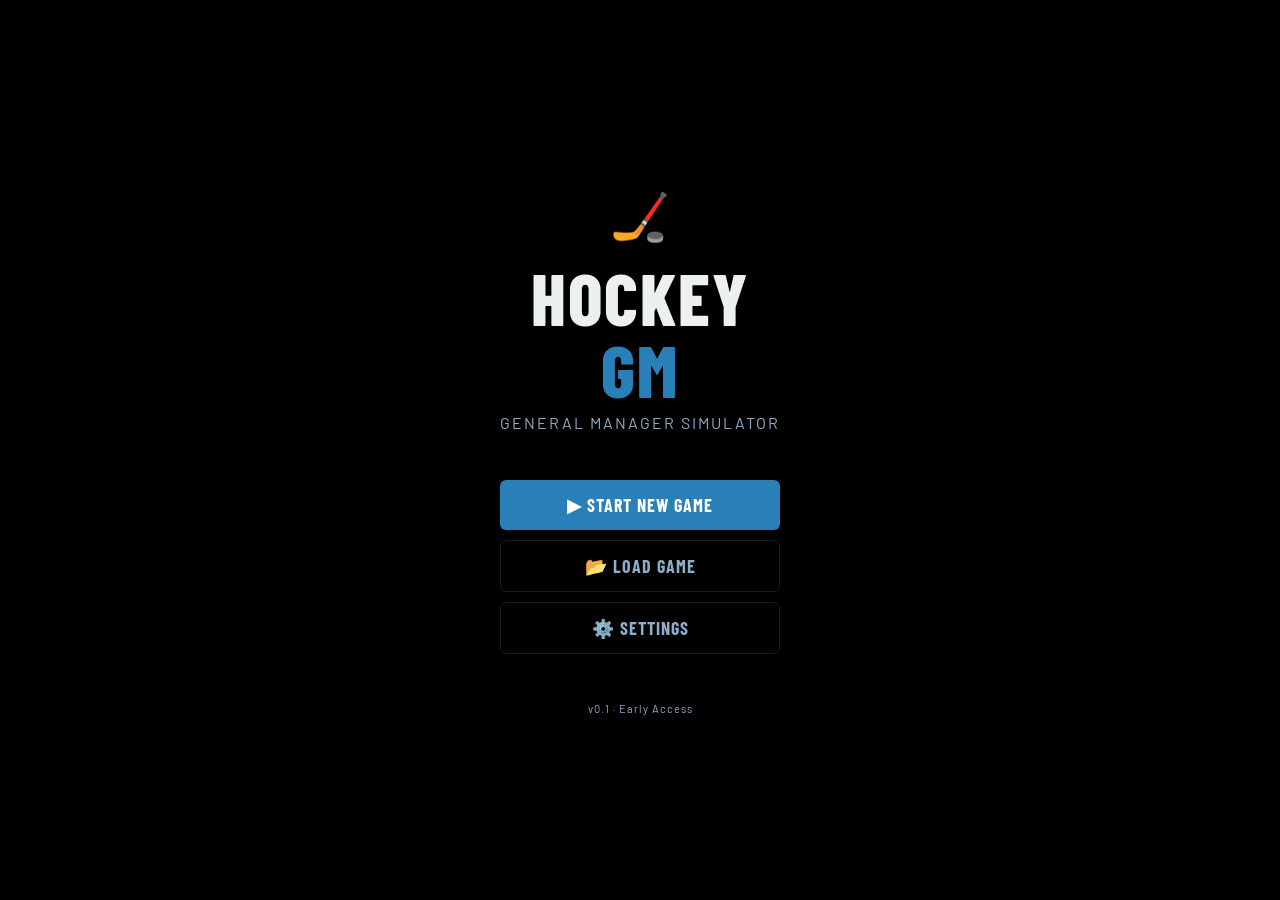
<file: index.html>
<!DOCTYPE html>
<html lang="en">
<head>
<meta charset="UTF-8">
<meta name="viewport" content="width=device-width, initial-scale=1.0">
<title>Ice Office — Hockey GM</title>
<link href="https://fonts.googleapis.com/css2?family=Barlow+Condensed:wght@400;600;700;800&family=Barlow:wght@300;400;500&display=swap" rel="stylesheet">
<link rel="stylesheet" href="style.css">
</head>
<body>
<!-- MAIN MENU -->
<div id="screen-menu" class="active">
  <div class="rink-lines"></div>
  <div style="position:relative;z-index:1;width:100%;max-width:500px;padding:40px 20px;text-align:center;">
    <div style="font-size:48px;margin-bottom:16px;">🏒</div>
    <div class="menu-title">Hockey<br><span>GM</span></div>
    <div class="menu-subtitle">General Manager Simulator</div>
    <div style="margin-top:48px;">
      <button class="menu-btn menu-btn-primary" onclick="showTeamSelect()">▶ Start New Game</button>
      <button class="menu-btn menu-btn-secondary" onclick="openSaveSlotMenu()">📂 Load Game</button>
      <button class="menu-btn menu-btn-secondary" onclick="showSettings()">⚙️ Settings</button>
    </div>
    <div style="margin-top:48px;font-size:11px;color:var(--text2);letter-spacing:1px;">v0.1 · Early Access</div>
  </div>
</div>

<!-- SETTINGS (main menu) -->
<div class="modal-overlay" id="modal-settings">
  <div class="modal" style="width:700px; max-width:96vw; max-height:85vh; overflow-y:auto;">
    <h2>Display &amp; Fonts</h2>
    <p style="font-size:13px; color:var(--text2); margin-bottom:14px; line-height:1.45;">
      These colors control most text in the game. Changes apply immediately and are saved in this browser.
    </p>

    <div class="theme-color-row">
      <label for="theme-color-text">Main text</label>
      <input type="color" id="theme-color-text" title="Body and primary UI text">
    </div>
    <div class="theme-color-row">
      <label for="theme-color-text2">Muted text</label>
      <input type="color" id="theme-color-text2" title="Labels, subtitles, secondary lines">
    </div>
    <div class="theme-color-row">
      <label for="theme-color-accent">Accent &amp; links</label>
      <input type="color" id="theme-color-accent" title="Highlights, GM title accent, borders tint">
    </div>
    <div class="theme-color-row">
      <label for="theme-color-ice">Bright text</label>
      <input type="color" id="theme-color-ice" title="Active tabs, nav highlights, emphasis">
    </div>
    <div class="theme-color-row">
      <label for="theme-color-ice2">Soft bright text</label>
      <input type="color" id="theme-color-ice2" title="Alternate highlights">
    </div>

    <div class="theme-sample">
      <span style="color:var(--text);font-weight:600;">Sample body</span>
      <span style="color:var(--text2);"> · muted</span>
      <span style="color:var(--accent);"> · accent</span>
      <span style="color:var(--ice);"> · bright</span>
    </div>

    <hr style="border:none;border-top:1px solid var(--border);margin:20px 0;">
    <h3 style="font-family:'Barlow Condensed',sans-serif;font-size:16px;font-weight:700;margin-bottom:6px;">Goalie Workload Split</h3>
    <p style="font-size:12px;color:var(--text2);margin-bottom:12px;">How many games the starting goalie plays vs the backup. League average is around 60–65%.</p>
    <div style="display:flex;align-items:center;gap:12px;margin-bottom:6px;">
      <input type="range" id="goalie-split-slider" min="50" max="85" step="1"
        value="65"
        oninput="updateGoalieSplit(this.value)"
        style="flex:1;">
      <span id="goalie-split-label" style="font-family:'Barlow Condensed',sans-serif;font-size:18px;font-weight:800;min-width:80px;">65% / 35%</span>
    </div>
    <div style="font-size:11px;color:var(--text2);">
      Starter plays ~<span id="goalie-split-games">53</span> of 82 games · Backup plays ~<span id="goalie-split-backup-games">29</span>
    </div>

    <hr style="border:none;border-top:1px solid var(--border);margin:20px 0;">
    <h3 style="font-family:'Barlow Condensed',sans-serif;font-size:16px;font-weight:700;margin-bottom:6px;">OVR Tier Colors &amp; Labels</h3>
    <p style="font-size:12px;color:var(--text2);margin-bottom:14px;">Customize the color and name shown for each overall rating range.</p>
    <div id="ovr-tier-editor"></div>
    <div style="display:flex;gap:8px;margin-top:10px;">
      <button type="button" class="btn" onclick="resetOvrTiers()">Reset OVR defaults</button>
    </div>

    <hr style="border:none;border-top:1px solid var(--border);margin:20px 0;">
    <h3 style="font-family:'Barlow Condensed',sans-serif;font-size:16px;font-weight:700;margin-bottom:6px;">Save Management</h3>
    <div id="settings-save-info" style="font-size:13px;color:var(--text2);margin-bottom:12px;">—</div>
    <div style="display:flex;gap:8px;flex-wrap:wrap;">
      <button type="button" class="btn btn-primary" onclick="openSaveSlotMenu('save')">💾 Save Game</button>
      <button type="button" class="btn" onclick="confirmLoadFromSettings()">📂 Load Save</button>
    </div>

    <div class="modal-actions" style="margin-top:18px;flex-wrap:wrap;">
      <button type="button" class="btn" onclick="resetThemeColors()">Reset theme</button>
      <button type="button" class="btn btn-primary" onclick="closeModal('modal-settings')">Done</button>
    </div>
  </div>
</div>

<!-- TEAM SELECTION -->
<div id="screen-teamsel">
  <div class="rink-lines"></div>
  <div style="position:relative;z-index:1;width:100%;max-width:1200px;margin:0;padding:32px 20px 60px;">
    <button onclick="showMenu()" style="background:none;border:none;color:var(--text2);font-size:13px;cursor:pointer;margin-bottom:24px;">← Back</button>
    <div class="menu-title" style="font-size:36px;text-align:left;margin-bottom:4px;">Select Your <span>Team</span></div>
    <div style="font-size:13px;color:var(--text2);margin-bottom:24px;">Choose the franchise you'll manage. Each team has a different philosophy and identity.</div>

    <div id="teamsel-main" style="display:flex; gap:20px; align-items:flex-start;">
      <div id="teamsel-preview" class="teamsel-preview" style="position:relative;overflow:hidden;">
        <!-- faded team logo watermark -->
        <div id="teamsel-logo-bg" style="position:absolute;inset:0;display:flex;align-items:center;justify-content:center;pointer-events:none;z-index:0;opacity:0;transition:opacity 0.3s;">
          <div id="teamsel-logo-text" style="font-family:'Barlow Condensed',sans-serif;font-weight:800;font-size:220px;color:rgba(255,255,255,0.045);line-height:1;user-select:none;letter-spacing:-4px;"></div>
        </div>
        <div style="position:relative;z-index:1;">
        <div class="stat-grid" id="teamsel-statgrid">
          <div class="stat-card"><div class="stat-card-label">Team Overall</div><div class="stat-card-val" id="teamsel-ovr">—</div></div>
          <div class="stat-card"><div class="stat-card-label">Forward Overall</div><div class="stat-card-val" id="teamsel-fwd">—</div></div>
          <div class="stat-card"><div class="stat-card-label">Defense Overall</div><div class="stat-card-val" id="teamsel-def">—</div></div>
          <div class="stat-card"><div class="stat-card-label">Goalie Overall</div><div class="stat-card-val" id="teamsel-goal">—</div></div>
          <div class="stat-card"><div class="stat-card-label">Roster Size</div><div class="stat-card-val" id="teamsel-roster-size">—</div></div>
          <div class="stat-card"><div class="stat-card-label">Average Age</div><div class="stat-card-val" id="teamsel-avg-age">—</div></div>
        </div>
        <div style="margin-top:18px;">
          <div style="font-size:12px;color:var(--text2);text-transform:uppercase;letter-spacing:1px;margin-bottom:10px;">Roster Preview</div>
          <div class="table-wrap">
            <table>
              <thead>
                <tr>
                  <th>#</th>
                  <th>Player</th>
                  <th>Pos</th>
                  <th>Age</th>
                  <th>OVR</th>
                  <th>Salary</th>
                </tr>
              </thead>
              <tbody id="teamsel-roster"></tbody>
            </table>
          </div>
        </div>
        </div><!-- end z-index:1 content -->
      </div><!-- end teamsel-preview -->

      <div id="teamsel-grid"></div>
    </div>

    <div style="display:flex;align-items:center;gap:16px;position:sticky;bottom:20px;background:var(--rink);padding:16px 0;border-top:1px solid var(--border);">
      <div id="teamsel-info" style="flex:1;font-size:13px;color:var(--text2);">No team selected</div>
      <button id="teamsel-confirm" class="menu-btn menu-btn-primary" style="width:auto;padding:12px 32px;opacity:0.4;pointer-events:none;" onclick="confirmTeamSelect()">Start as GM →</button>
    </div>
  </div>
</div>

<div id="app" style="display:none;">
  <!-- faded team logo watermark for game screen -->
  <div id="game-logo-bg" style="position:fixed;inset:0;display:flex;align-items:center;justify-content:center;pointer-events:none;z-index:0;">
    <div id="game-logo-text" style="font-family:'Barlow Condensed',sans-serif;font-weight:800;font-size:380px;color:rgba(255,255,255,0.025);line-height:1;user-select:none;letter-spacing:-8px;">IW</div>
  </div>

  <header>
    <div style="display:flex;align-items:center;gap:12px;">
      <div class="team-logo" id="hdr-logo">IW</div>
      <div class="team-info">
        <h1 id="hdr-name">—</h1>
        <div class="sub" id="hdr-sub">Season <span id="hdr-season">1</span> · General Manager</div>
      </div>
    </div>
    <div class="header-stats">
      <div class="hstat"><div class="hstat-val" id="hdr-record">0-0-0</div><div class="hstat-label">Record</div></div>
      <div class="hstat"><div class="hstat-val" id="hdr-pts">0</div><div class="hstat-label">Points</div></div>
      <div class="hstat"><div class="hstat-val" id="hdr-week">Wk 1</div><div class="hstat-label">Week</div></div>
    </div>
    <div class="header-actions">
      <button class="btn" onclick="openSaveSlotMenu('save')" style="font-size:12px;padding:6px 12px;">💾 Save</button>
      <button class="btn" onclick="showPauseMenu()">⏸️ Pause</button>
      <button class="btn btn-gold" id="autosim-btn" onclick="toggleAutoSim()">▶▶ Auto-Sim</button>
    </div>
  </header>

  <div class="stat-grid">
    <div class="stat-card">
      <div class="stat-card-label">Cap Space</div>
      <div class="stat-card-val" id="sc-cap">$42.0M</div>
    </div>
    <div class="stat-card">
      <div class="stat-card-label">Team OVR</div>
      <div class="stat-card-val" id="sc-ovr">—</div>
    </div>
    <div class="stat-card">
      <div class="stat-card-label">Roster Size</div>
      <div class="stat-card-val" id="sc-roster">0</div>
    </div>
    <div class="stat-card">
      <div class="stat-card-label">Morale</div>
      <div class="stat-card-val" id="sc-morale">😐</div>
    </div>
    <div class="stat-card">
      <div class="stat-card-label">Standing</div>
      <div class="stat-card-val" id="sc-standing">—</div>
    </div>
  </div>

  <!-- NAV BAR -->
  <div class="nav-bar">
    <button class="nav-group-btn active" id="navg-team" onclick="showNavGroup('team')">🏒 Team</button>
    <button class="nav-group-btn" id="navg-league" onclick="showNavGroup('league')">🌍 League</button>
    <button class="nav-group-btn" id="navg-transactions" onclick="showNavGroup('transactions')">🔄 Transactions</button>
    <button class="nav-group-btn" id="navg-management" onclick="showNavGroup('management')">🧠 Management</button>
  </div>

  <!-- TEAM SUBMENU -->
  <div class="nav-submenu active" id="sub-team">
    <button class="nav-sub-btn active" id="subbtn-roster" onclick="showTab('roster')">Roster</button>
    <button class="nav-sub-btn" id="subbtn-lines" onclick="showTab('lines')">Lines</button>
    <button class="nav-sub-btn" id="subbtn-affiliates" onclick="showTab('affiliates')">Affiliates</button>
    <button class="nav-sub-btn" id="subbtn-contracts" onclick="showTab('contracts')">Contracts</button>
    <button class="nav-sub-btn" id="subbtn-log" onclick="showTab('log')">Game Log</button>
  </div>

  <!-- LEAGUE SUBMENU -->
  <div class="nav-submenu" id="sub-league">
    <button class="nav-sub-btn" id="subbtn-standings" onclick="showTab('standings')">Standings</button>
    <button class="nav-sub-btn" id="subbtn-playoffs" onclick="showTab('playoffs')">Playoffs</button>
    <button class="nav-sub-btn" id="subbtn-power" onclick="showTab('power')">Power Rankings</button>
    <button class="nav-sub-btn" id="subbtn-calendar" onclick="showTab('calendar')">📅 Calendar</button>
    <button class="nav-sub-btn" id="subbtn-leaders" onclick="showTab('leaders')">League Leaders</button>
  </div>

  <!-- TRANSACTIONS SUBMENU -->
  <div class="nav-submenu" id="sub-transactions">
    <button class="nav-sub-btn" id="subbtn-fa" onclick="showTab('fa')">Free Agents</button>
    <button class="nav-sub-btn" id="subbtn-trade" onclick="showTab('trade')">Trade Center</button>
    <button class="nav-sub-btn offseason-only" id="subbtn-resign" onclick="showTab('resign')">Re-Sign</button>
    <button class="nav-sub-btn offseason-only" id="subbtn-draft" onclick="showTab('draft')">Draft</button>
    <button class="nav-sub-btn" id="subbtn-waivers" onclick="showTab('waivers')">Waivers</button>
  </div>

  <!-- MANAGEMENT SUBMENU -->
  <div class="nav-submenu" id="sub-management">
    <button class="nav-sub-btn future" title="Coming soon">Staff</button>
    <button class="nav-sub-btn future" title="Coming soon">Finances</button>
    <button class="nav-sub-btn future" title="Coming soon">Team Strategy</button>
    <button class="nav-sub-btn" onclick="showTab('settings')">Settings</button>
  </div>

  <!-- ROSTER -->
  <div id="panel-roster" class="tab-panel active">
    <div class="table-wrap">
      <table>
        <thead>
          <tr>
            <th>#</th>
            <th onclick="sortRoster('name')" style="cursor:pointer;">Player <span id="sort-roster-name"></span></th>
            <th onclick="sortRoster('pos')" style="cursor:pointer;">Pos <span id="sort-roster-pos">↕</span></th>
            <th onclick="sortRoster('age')" style="cursor:pointer;">Age <span id="sort-roster-age"></span></th>
            <th onclick="sortRoster('ovr')" style="cursor:pointer;">OVR <span id="sort-roster-ovr"></span></th>
            <th>Projection</th>
            <th onclick="sortRoster('salary')" style="cursor:pointer;">Salary <span id="sort-roster-salary"></span></th>
            <th onclick="sortRoster('years')" style="cursor:pointer;">Yrs Left <span id="sort-roster-years"></span></th>
            <th></th>
          </tr>
        </thead>
        <tbody id="roster-tbody"></tbody>
      </table>
    </div>
  </div>

  <!-- FA -->
  <div id="panel-fa" class="tab-panel">
    <div style="display:flex;align-items:center;justify-content:space-between;padding:10px 4px 8px;flex-wrap:wrap;gap:8px;">
      <div style="font-size:13px;color:var(--text2);">
        <span id="fa-count" style="font-size:18px;font-weight:700;color:#fff;font-family:'Barlow Condensed',sans-serif;">0</span>
        <span style="margin-left:6px;">players available</span>
      </div>
      <div style="display:flex;gap:8px;flex-wrap:wrap;align-items:center;">
        <input id="fa-search" type="text" placeholder="Name…" oninput="faFilterChanged()"
          style="background:var(--card);border:1px solid var(--border);border-radius:6px;padding:5px 10px;color:#fff;font-size:13px;width:120px;outline:none;">
        <input id="fa-pos-filter" type="text" placeholder="Pos (C, LW…)" oninput="faFilterChanged()"
          style="background:var(--card);border:1px solid var(--border);border-radius:6px;padding:5px 10px;color:#fff;font-size:13px;width:110px;outline:none;">
        <input id="fa-ovr-filter" type="text" placeholder="OVR (e.g. 76-80)" oninput="faFilterChanged()"
          style="background:var(--card);border:1px solid var(--border);border-radius:6px;padding:5px 10px;color:#fff;font-size:13px;width:120px;outline:none;">
        <input id="fa-age-filter" type="text" placeholder="Age (e.g. 22-27)" oninput="faFilterChanged()"
          style="background:var(--card);border:1px solid var(--border);border-radius:6px;padding:5px 10px;color:#fff;font-size:13px;width:120px;outline:none;">
        <input id="fa-pot-filter" type="text" placeholder="Pot (A, B, C)" oninput="faFilterChanged()"
          style="background:var(--card);border:1px solid var(--border);border-radius:6px;padding:5px 10px;color:#fff;font-size:13px;width:110px;outline:none;">
        <button onclick="['fa-search','fa-pos-filter','fa-ovr-filter','fa-age-filter','fa-pot-filter'].forEach(id=>document.getElementById(id).value='');faFilterChanged();"
          style="background:var(--card);border:1px solid var(--border);border-radius:6px;padding:5px 10px;color:var(--text2);font-size:12px;cursor:pointer;">✕ Clear</button>
      </div>
    </div>
    <!-- FA Signing Log -->
    <div id="fa-signing-log" style="display:none;margin-bottom:14px;background:var(--card);border:1px solid var(--border);border-radius:8px;padding:10px 14px;max-height:160px;overflow-y:auto;">
      <div style="font-size:11px;font-weight:700;color:var(--text2);text-transform:uppercase;letter-spacing:1px;margin-bottom:8px;">Recent Signings</div>
      <div id="fa-signing-log-entries" style="font-size:12px;line-height:1.9;"></div>
    </div>
    <div class="table-wrap">
      <table>
        <thead>
          <tr>
            <th onclick="sortFA('name')" style="cursor:pointer;">Player <span id="sort-fa-name"></span></th>
            <th onclick="sortFA('pos')" style="cursor:pointer;">Pos <span id="sort-fa-pos"></span></th>
            <th onclick="sortFA('age')" style="cursor:pointer;">Age <span id="sort-fa-age"></span></th>
            <th onclick="sortFA('ovr')" style="cursor:pointer;">OVR <span id="sort-fa-ovr">↓</span></th>
            <th>Projection</th>
            <th onclick="sortFA('salary')" style="cursor:pointer;">Asking <span id="sort-fa-salary"></span></th>
            <th></th>
          </tr>
        </thead>
        <tbody id="fa-tbody"></tbody>
      </table>
    </div>
  </div>

  <!-- TRADE -->
  <div id="panel-trade" class="tab-panel">
    <!-- CPU trade activity log — shown above the trade builder -->
    <div id="cpu-trade-log" style="display:none;margin-bottom:16px;background:var(--rink2);border:1px solid var(--border);border-radius:8px;padding:12px 16px;max-height:180px;overflow-y:auto;">
      <div style="font-family:'Barlow Condensed',sans-serif;font-size:11px;font-weight:700;color:var(--text2);text-transform:uppercase;letter-spacing:1px;margin-bottom:8px;">📦 League Trade Activity</div>
      <div id="cpu-trade-log-entries" style="font-size:12px;line-height:1.9;"></div>
    </div>
    <div id="trade-body"></div>
  </div>

  <!-- STANDINGS -->
  <div id="panel-standings" class="tab-panel">
    <div id="standings-body"></div>
  </div>

  <!-- PLAYOFFS -->
  <div id="panel-playoffs" class="tab-panel">
    <div id="playoffs-body"></div>
  </div>

  <!-- POWER RANKINGS -->
  <div id="panel-power" class="tab-panel">
    <div id="power-body"></div>
  </div>

  <!-- LEAGUE LEADERS -->
  <div id="panel-leaders" class="tab-panel">
    <div id="leaders-body"></div>
  </div>

  <!-- RE-SIGN -->
  <div id="panel-resign" class="tab-panel">
    <div id="resign-body"></div>
  </div>

  <!-- DRAFT -->
  <div id="panel-draft" class="tab-panel">
    <div id="draft-body"></div>
  </div>

  <!-- LINES -->
  <div id="panel-lines" class="tab-panel">
    <div id="lines-body"></div>
  </div>

  <!-- CONTRACTS -->
  <div id="panel-contracts" class="tab-panel">
    <div id="contracts-body"></div>
  </div>

  <!-- AFFILIATES -->
  <div id="panel-affiliates" class="tab-panel">
    <div id="affiliates-body"></div>
  </div>

  <!-- CALENDAR -->
  <div id="panel-calendar" class="tab-panel">
    <div id="calendar-body"></div>
  </div>

  <!-- LOG -->
  <div id="panel-log" class="tab-panel">
    <div class="log-area" id="game-log">
      <div style="color:var(--text2);font-size:13px;">No games simulated yet. Hit Auto-Sim to get started.</div>
    </div>
  </div>

  <!-- WAIVERS -->
  <div id="panel-waivers" class="tab-panel">
    <div id="waivers-body"></div>
  </div>

  <!-- SETTINGS PANEL -->
  <div id="panel-settings" class="tab-panel">
    <div style="max-width:620px;padding:4px 0;">

      <div style="font-family:'Barlow Condensed',sans-serif;font-size:22px;font-weight:800;letter-spacing:1px;margin-bottom:4px;">Auto-Sim</div>
      <p style="font-size:13px;color:var(--text2);margin-bottom:24px;">Configure how the game automatically simulates days. Hit the Auto-Sim button in the header to start, or click any future day on the calendar to sim directly to it.</p>

      <!-- Speed -->
      <div style="margin-bottom:24px;">
        <div style="font-family:'Barlow Condensed',sans-serif;font-size:14px;font-weight:700;text-transform:uppercase;letter-spacing:1px;margin-bottom:10px;color:var(--ice);">Sim Speed</div>
        <div style="display:flex;gap:10px;flex-wrap:wrap;">
          <button class="btn autosim-speed-btn" data-speed="1000" onclick="setAutoSimSpeed(1000)">🐢 Slow <span style="font-size:11px;color:var(--text2);">(1s/day)</span></button>
          <button class="btn autosim-speed-btn active-speed" data-speed="400" onclick="setAutoSimSpeed(400)">⚡ Normal <span style="font-size:11px;color:var(--text2);">(0.4s/day)</span></button>
          <button class="btn autosim-speed-btn" data-speed="150" onclick="setAutoSimSpeed(150)">🚀 Fast <span style="font-size:11px;color:var(--text2);">(0.15s/day)</span></button>
          <button class="btn autosim-speed-btn" data-speed="40" onclick="setAutoSimSpeed(40)">⚡⚡ Turbo <span style="font-size:11px;color:var(--text2);">(40ms/day)</span></button>
        </div>
      </div>

      <hr style="border:none;border-top:1px solid var(--border);margin-bottom:24px;">

      <!-- Auto-stop triggers -->
      <div style="margin-bottom:24px;">
        <div style="font-family:'Barlow Condensed',sans-serif;font-size:14px;font-weight:700;text-transform:uppercase;letter-spacing:1px;margin-bottom:10px;color:var(--ice);">Auto-Stop Triggers</div>
        <p style="font-size:12px;color:var(--text2);margin-bottom:14px;">The sim will automatically pause when any enabled trigger is hit.</p>

        <div style="display:flex;flex-direction:column;gap:12px;">
          <label style="display:flex;align-items:center;gap:12px;cursor:pointer;">
            <input type="checkbox" id="autosim-stop-trade" checked style="width:16px;height:16px;accent-color:var(--gold);">
            <div>
              <div style="font-size:13px;font-weight:600;">Incoming Trade Offer</div>
              <div style="font-size:11px;color:var(--text2);">Pauses when a CPU team sends you a trade proposal</div>
            </div>
          </label>
          <label style="display:flex;align-items:center;gap:12px;cursor:pointer;">
            <input type="checkbox" id="autosim-stop-deadline" checked style="width:16px;height:16px;accent-color:var(--gold);">
            <div>
              <div style="font-size:13px;font-weight:600;">Trade Deadline</div>
              <div style="font-size:11px;color:var(--text2);">Pauses when the trade deadline arrives</div>
            </div>
          </label>
          <label style="display:flex;align-items:center;gap:12px;cursor:pointer;">
            <input type="checkbox" id="autosim-stop-season-end" checked style="width:16px;height:16px;accent-color:var(--gold);">
            <div>
              <div style="font-size:13px;font-weight:600;">Regular Season End</div>
              <div style="font-size:11px;color:var(--text2);">Pauses when the regular season concludes</div>
            </div>
          </label>
          <label style="display:flex;align-items:center;gap:12px;cursor:pointer;">
            <input type="checkbox" id="autosim-stop-playoffs" checked style="width:16px;height:16px;accent-color:var(--gold);">
            <div>
              <div style="font-size:13px;font-weight:600;">Playoff Series End</div>
              <div style="font-size:11px;color:var(--text2);">Pauses after each playoff series your team is involved in</div>
            </div>
          </label>
          <label style="display:flex;align-items:center;gap:12px;cursor:pointer;">
            <input type="checkbox" id="autosim-stop-draft" checked style="width:16px;height:16px;accent-color:var(--gold);">
            <div>
              <div style="font-size:13px;font-weight:600;">Draft Day</div>
              <div style="font-size:11px;color:var(--text2);">Pauses when the Entry Draft begins</div>
            </div>
          </label>
          <label style="display:flex;align-items:center;gap:12px;cursor:pointer;">
            <input type="checkbox" id="autosim-stop-waiver-claim" checked style="width:16px;height:16px;accent-color:var(--gold);">
            <div>
              <div style="font-size:13px;font-weight:600;">Waiver Claim on Your Player</div>
              <div style="font-size:11px;color:var(--text2);">Pauses when a CPU team claims one of your players off waivers</div>
            </div>
          </label>
        </div>
      </div>

      <hr style="border:none;border-top:1px solid var(--border);margin-bottom:24px;">

      <!-- Sim-To target -->
      <div style="margin-bottom:24px;">
        <div style="font-family:'Barlow Condensed',sans-serif;font-size:14px;font-weight:700;text-transform:uppercase;letter-spacing:1px;margin-bottom:10px;color:var(--ice);">Sim-To Target</div>
        <p style="font-size:12px;color:var(--text2);margin-bottom:14px;">Optionally pick a checkpoint — auto-sim will stop when it reaches it regardless of other triggers.</p>
        <select id="autosim-target" style="background:var(--bg2);color:var(--text);border:1px solid var(--border);border-radius:6px;padding:8px 12px;font-size:13px;width:100%;max-width:320px;">
          <option value="">— No specific target —</option>
          <option value="season-start">Season Start (Oct 2)</option>
          <option value="deadline">Trade Deadline</option>
          <option value="season-end">Regular Season End</option>
          <option value="playoffs-end">Playoff Series End</option>
          <option value="draft">Draft Day</option>
        </select>
      </div>

    </div>
  </div>

</div>

<!-- CONTRACT NEGOTIATION MODAL — used for both sign and extend -->
<div class="modal-overlay" id="modal-sign">
  <div class="modal" style="width:500px;max-height:90vh;overflow-y:auto;">
    <h2 id="contract-title">Contract Negotiation</h2>
    <div id="sign-info" style="font-size:13px;color:var(--text2);margin-bottom:14px;padding-bottom:12px;border-bottom:1px solid var(--border);"></div>

    <!-- Player asking -->
    <div style="background:rgba(243,156,18,0.08);border:1px solid rgba(243,156,18,0.25);border-radius:6px;padding:10px 12px;margin-bottom:16px;">
      <div style="font-size:11px;font-weight:700;color:var(--gold);text-transform:uppercase;letter-spacing:0.8px;margin-bottom:4px;">Player Asking</div>
      <div id="contract-asking" style="font-size:14px;font-weight:600;color:var(--text);"></div>
    </div>

    <!-- Competing offers from other teams — shown when CPU teams are also bidding -->
    <div id="sign-competing-offers" style="display:none;background:rgba(231,76,60,0.08);border:1px solid rgba(231,76,60,0.3);border-radius:6px;padding:10px 12px;margin-bottom:14px;"></div>

    <!-- Your offer inputs -->
    <div style="display:grid;grid-template-columns:1fr 1fr;gap:12px;margin-bottom:16px;">
      <div>
        <label style="font-size:11px;font-weight:700;color:var(--text2);text-transform:uppercase;letter-spacing:0.8px;display:block;margin-bottom:6px;">Years</label>
        <input type="number" id="sign-years" min="1" max="8" value="3" step="1"
          oninput="updateContractPreview()"
          style="width:100%;background:rgba(255,255,255,0.06);border:1px solid var(--border);border-radius:4px;color:var(--text);font-family:'Barlow Condensed',sans-serif;font-size:22px;font-weight:700;padding:10px 12px;text-align:center;">
        <div style="font-size:11px;color:var(--text2);text-align:center;margin-top:3px;">Max: <span id="sign-years-max">8</span> yrs</div>
      </div>
      <div>
        <label style="font-size:11px;font-weight:700;color:var(--text2);text-transform:uppercase;letter-spacing:0.8px;display:block;margin-bottom:6px;">Annual Salary ($M)</label>
        <input type="number" id="sign-salary" min="0.775" max="14.7" value="3" step="0.025"
          oninput="updateContractPreview()"
          style="width:100%;background:rgba(255,255,255,0.06);border:1px solid var(--border);border-radius:4px;color:var(--text);font-family:'Barlow Condensed',sans-serif;font-size:22px;font-weight:700;padding:10px 12px;text-align:center;">
        <div style="font-size:11px;color:var(--text2);text-align:center;margin-top:3px;">Cap: <span id="sign-cap-pct">—</span>%</div>
      </div>
    </div>

    <!-- Year-by-year breakdown table -->
    <div style="background:rgba(255,255,255,0.03);border:1px solid var(--border);border-radius:6px;overflow:hidden;margin-bottom:14px;">
      <div style="padding:8px 12px;border-bottom:1px solid var(--border);display:flex;justify-content:space-between;align-items:center;">
        <span style="font-size:11px;font-weight:700;color:var(--text2);text-transform:uppercase;letter-spacing:0.8px;">Year-by-Year Breakdown</span>
        <span style="font-size:13px;font-weight:700;color:var(--gold);">Total: <span id="contract-total">—</span></span>
      </div>
      <div id="contract-year-breakdown" style="font-size:12px;"></div>
    </div>

    <!-- Clause selector -->
    <div style="margin-bottom:14px;">
      <label style="font-size:11px;font-weight:700;color:var(--text2);text-transform:uppercase;letter-spacing:0.8px;display:block;margin-bottom:6px;">Include Clause (Optional)</label>
      <div style="display:flex;gap:6px;flex-wrap:wrap;">
        <button onclick="setSignClause(null)" id="sign-clause-none" class="btn btn-sm" style="border-color:var(--accent);color:var(--ice);">None</button>
        <button onclick="setSignClause('NMC')" id="sign-clause-NMC" class="btn btn-sm">🔴 NMC</button>
        <button onclick="setSignClause('M-NMC')" id="sign-clause-M-NMC" class="btn btn-sm">🟡 M-NMC</button>
        <button onclick="setSignClause('NTC')" id="sign-clause-NTC" class="btn btn-sm">🔵 NTC</button>
      </div>
      <div id="sign-clause-desc" style="font-size:11px;color:var(--text2);margin-top:5px;"></div>
    </div>

    <!-- Two-Way Contract toggle -->
    <div id="sign-twoway-section" style="margin-bottom:14px;background:rgba(41,128,185,0.07);border:1px solid rgba(41,128,185,0.25);border-radius:6px;padding:10px 12px;">
      <div style="display:flex;align-items:center;justify-content:space-between;margin-bottom:6px;">
        <div>
          <span style="font-size:11px;font-weight:700;color:var(--accent);text-transform:uppercase;letter-spacing:0.8px;">Two-Way Contract</span>
          <span style="font-size:11px;color:var(--text2);margin-left:8px;">— lower cap hit when in minors</span>
        </div>
        <label style="display:flex;align-items:center;gap:7px;cursor:pointer;margin:0;">
          <span style="font-size:12px;color:var(--text2);">Off</span>
          <div style="position:relative;width:38px;height:20px;" onclick="event.preventDefault();event.stopPropagation();var cb=document.getElementById('sign-twoway-toggle');cb.checked=!cb.checked;updateSignTwoWay();">
            <input type="checkbox" id="sign-twoway-toggle" style="opacity:0;width:0;height:0;position:absolute;">
            <div id="sign-twoway-track" style="position:absolute;inset:0;background:rgba(255,255,255,0.12);border-radius:10px;cursor:pointer;transition:background 0.2s;"></div>
            <div id="sign-twoway-thumb" style="position:absolute;top:3px;left:3px;width:14px;height:14px;background:#fff;border-radius:50%;transition:left 0.2s;pointer-events:none;"></div>
          </div>
          <span style="font-size:12px;color:var(--text2);">On</span>
        </label>
      </div>
      <div id="sign-twoway-inputs" style="display:none;margin-top:8px;">
        <label style="font-size:11px;font-weight:700;color:var(--text2);text-transform:uppercase;letter-spacing:0.8px;display:block;margin-bottom:5px;">Minor League Salary ($M) <span style="font-weight:400;text-transform:none;letter-spacing:0;">(counts vs cap only while in the pro league)</span></label>
        <input type="number" id="sign-minor-salary" min="0.075" max="0.775" value="0.375" step="0.025"
          oninput="updateContractPreview()"
          style="width:160px;background:rgba(255,255,255,0.06);border:1px solid var(--border);border-radius:4px;color:var(--text);font-family:'Barlow Condensed',sans-serif;font-size:18px;font-weight:700;padding:7px 10px;text-align:center;">
        <div style="font-size:11px;color:var(--text2);margin-top:4px;">When assigned to minor leagues, cap hit drops to this amount. While on the pro roster, full salary counts.</div>
      </div>
    </div>

    <!-- Cap & reaction -->
    <div style="display:flex;justify-content:space-between;font-size:13px;margin-bottom:8px;">
      <span style="color:var(--text2);">Cap space after signing</span>
      <span id="contract-cap-left" style="font-weight:600;"></span>
    </div>
    <div id="contract-reaction" style="font-size:13px;min-height:22px;font-weight:600;text-align:center;padding:6px;border-radius:4px;"></div>
    <div id="sign-warn" class="warn-text" style="text-align:center;margin-top:4px;"></div>

    <div class="modal-actions" style="margin-top:14px;">
      <button class="btn" onclick="closeModal('modal-sign')">Cancel</button>
      <button class="btn btn-gold" onclick="confirmSign()">Make Offer</button>
    </div>
  </div>
</div>

<!-- EXTEND MODAL — same layout -->
<div class="modal-overlay" id="modal-extend">
  <div class="modal" style="width:500px;max-height:90vh;overflow-y:auto;">
    <h2>Extend Contract</h2>
    <div id="extend-info" style="font-size:13px;color:var(--text2);margin-bottom:14px;padding-bottom:12px;border-bottom:1px solid var(--border);"></div>

    <div style="background:rgba(243,156,18,0.08);border:1px solid rgba(243,156,18,0.25);border-radius:6px;padding:10px 12px;margin-bottom:16px;">
      <div style="font-size:11px;font-weight:700;color:var(--gold);text-transform:uppercase;letter-spacing:0.8px;margin-bottom:4px;">Player Asking</div>
      <div id="extend-asking" style="font-size:14px;font-weight:600;color:var(--text);"></div>
    </div>

    <div style="display:grid;grid-template-columns:1fr 1fr;gap:12px;margin-bottom:16px;">
      <div>
        <label style="font-size:11px;font-weight:700;color:var(--text2);text-transform:uppercase;letter-spacing:0.8px;display:block;margin-bottom:6px;">Years to Add</label>
        <input type="number" id="extend-years" min="1" max="8" value="3" step="1"
          oninput="updateExtendPreview()"
          style="width:100%;background:rgba(255,255,255,0.06);border:1px solid var(--border);border-radius:4px;color:var(--text);font-family:'Barlow Condensed',sans-serif;font-size:22px;font-weight:700;padding:10px 12px;text-align:center;">
        <div style="font-size:11px;color:var(--text2);text-align:center;margin-top:3px;">Added on top of current</div>
      </div>
      <div>
        <label style="font-size:11px;font-weight:700;color:var(--text2);text-transform:uppercase;letter-spacing:0.8px;display:block;margin-bottom:6px;">Annual Salary ($M)</label>
        <input type="number" id="extend-salary" min="0.775" max="14.7" value="3" step="0.025"
          oninput="updateExtendPreview()"
          style="width:100%;background:rgba(255,255,255,0.06);border:1px solid var(--border);border-radius:4px;color:var(--text);font-family:'Barlow Condensed',sans-serif;font-size:22px;font-weight:700;padding:10px 12px;text-align:center;">
        <div style="font-size:11px;color:var(--text2);text-align:center;margin-top:3px;">Cap: <span id="extend-cap-pct">—</span>%</div>
      </div>
    </div>

    <div style="background:rgba(255,255,255,0.03);border:1px solid var(--border);border-radius:6px;overflow:hidden;margin-bottom:14px;">
      <div style="padding:8px 12px;border-bottom:1px solid var(--border);display:flex;justify-content:space-between;align-items:center;">
        <span style="font-size:11px;font-weight:700;color:var(--text2);text-transform:uppercase;letter-spacing:0.8px;">Year-by-Year Breakdown</span>
        <span style="font-size:13px;font-weight:700;color:var(--gold);">Total: <span id="extend-total">—</span></span>
      </div>
      <div id="extend-year-breakdown" style="font-size:12px;"></div>
    </div>

    <!-- Clause selector -->
    <div style="margin-bottom:14px;">
      <label style="font-size:11px;font-weight:700;color:var(--text2);text-transform:uppercase;letter-spacing:0.8px;display:block;margin-bottom:6px;">Include Clause (Optional)</label>
      <div style="display:flex;gap:6px;flex-wrap:wrap;">
        <button onclick="setExtendClause(null)" id="extend-clause-none" class="btn btn-sm" style="border-color:var(--accent);color:var(--ice);">None</button>
        <button onclick="setExtendClause('NMC')" id="extend-clause-NMC" class="btn btn-sm">🔴 NMC</button>
        <button onclick="setExtendClause('M-NMC')" id="extend-clause-M-NMC" class="btn btn-sm">🟡 M-NMC</button>
        <button onclick="setExtendClause('NTC')" id="extend-clause-NTC" class="btn btn-sm">🔵 NTC</button>
      </div>
      <div id="extend-clause-desc" style="font-size:11px;color:var(--text2);margin-top:5px;"></div>
    </div>

    <!-- Two-Way Contract toggle (Extend) -->
    <div id="extend-twoway-section" style="margin-bottom:14px;background:rgba(41,128,185,0.07);border:1px solid rgba(41,128,185,0.25);border-radius:6px;padding:10px 12px;">
      <div style="display:flex;align-items:center;justify-content:space-between;margin-bottom:6px;">
        <div>
          <span style="font-size:11px;font-weight:700;color:var(--accent);text-transform:uppercase;letter-spacing:0.8px;">Two-Way Contract</span>
          <span style="font-size:11px;color:var(--text2);margin-left:8px;">— lower cap hit when in minors</span>
        </div>
        <label style="display:flex;align-items:center;gap:7px;cursor:pointer;margin:0;">
          <span style="font-size:12px;color:var(--text2);">Off</span>
          <div style="position:relative;width:38px;height:20px;" onclick="event.preventDefault();event.stopPropagation();var cb=document.getElementById('extend-twoway-toggle');cb.checked=!cb.checked;updateExtendTwoWay();">
            <input type="checkbox" id="extend-twoway-toggle" style="opacity:0;width:0;height:0;position:absolute;">
            <div id="extend-twoway-track" style="position:absolute;inset:0;background:rgba(255,255,255,0.12);border-radius:10px;cursor:pointer;transition:background 0.2s;"></div>
            <div id="extend-twoway-thumb" style="position:absolute;top:3px;left:3px;width:14px;height:14px;background:#fff;border-radius:50%;transition:left 0.2s;pointer-events:none;"></div>
          </div>
          <span style="font-size:12px;color:var(--text2);">On</span>
        </label>
      </div>
      <div id="extend-twoway-inputs" style="display:none;margin-top:8px;">
        <label style="font-size:11px;font-weight:700;color:var(--text2);text-transform:uppercase;letter-spacing:0.8px;display:block;margin-bottom:5px;">Minor League Salary ($M)</label>
        <input type="number" id="extend-minor-salary" min="0.075" max="0.775" value="0.375" step="0.025"
          oninput="updateExtendPreview()"
          style="width:160px;background:rgba(255,255,255,0.06);border:1px solid var(--border);border-radius:4px;color:var(--text);font-family:'Barlow Condensed',sans-serif;font-size:18px;font-weight:700;padding:7px 10px;text-align:center;">
        <div style="font-size:11px;color:var(--text2);margin-top:4px;">While on pro roster, full salary counts against cap.</div>
      </div>
    </div>

    <div style="display:flex;justify-content:space-between;font-size:13px;margin-bottom:8px;">
      <span style="color:var(--text2);">Cap space after extension</span>
      <span id="extend-cap-left" style="font-weight:600;"></span>
    </div>
    <div id="extend-reaction" style="font-size:13px;min-height:22px;font-weight:600;text-align:center;padding:6px;border-radius:4px;"></div>
    <div id="extend-warn" class="warn-text" style="text-align:center;margin-top:4px;"></div>

    <div class="modal-actions" style="margin-top:14px;">
      <button class="btn" onclick="closeModal('modal-extend')">Cancel</button>
      <button class="btn btn-primary" style="background:var(--accent);border-color:var(--accent);" onclick="confirmExtend()">Offer Extension</button>
    </div>
  </div>
</div>

<!-- RELEASE MODAL -->
<div class="modal-overlay" id="modal-release">
  <div class="modal">
    <h2>Release Player</h2>
    <div id="release-info" style="font-size:14px;margin-bottom:8px;"></div>
    <p style="font-size:13px;color:var(--text2);">Releasing this player clears their cap space. They will enter free agency.</p>
    <div class="modal-actions">
      <button class="btn" onclick="closeModal('modal-release')">Cancel</button>
      <button class="btn btn-red" onclick="confirmRelease()">Release</button>
    </div>
  </div>
</div>

<!-- PAUSE MENU MODAL -->
<div class="modal-overlay" id="modal-pause">
  <div class="modal">
    <h2>Game Paused</h2>
    <p style="font-size:13px;color:var(--text2);margin-bottom:16px;">What would you like to do?</p>
    <div class="modal-actions" style="flex-direction:column;gap:10px;align-items:stretch;">
      <button class="btn btn-primary" onclick="closeModal('modal-pause')" style="text-align:center;">▶ Resume Game</button>
      <button class="btn" onclick="openSaveSlotMenu('save')" style="text-align:center;">💾 Save Game</button>
      <button class="btn" onclick="closeModal('modal-pause');showSettings();" style="text-align:center;">⚙️ Settings</button>
      <button class="btn" onclick="quitToMainMenu()" style="text-align:center;color:var(--red2);">Quit to Main Menu</button>
    </div>
  </div>
</div>

<!-- TEAM ROSTER (scouting from Power Rankings, etc.) -->
<div class="modal-overlay" id="modal-team-roster">
  <div class="modal" style="width:720px;max-width:96vw;max-height:90vh;overflow-y:auto;">
    <h2 id="modal-team-roster-title">Team Roster</h2>
    <p id="modal-team-roster-sub" style="font-size:13px;color:var(--text2);margin-bottom:12px;"></p>
    <div id="modal-team-roster-body"></div>
    <div class="modal-actions" style="margin-top:14px;">
      <button class="btn" onclick="closeModal('modal-team-roster')">Close</button>
    </div>
  </div>
</div>

<!-- PLAYER PAGE -->
<div id="player-page" style="display:none;position:fixed;inset:0;background:var(--rink);z-index:200;overflow-y:auto;">
  <div style="max-width:1400px;margin:0 auto;padding:20px 24px 40px;">
    <button onclick="closePlayerPage()" style="background:none;border:none;color:var(--text2);font-size:13px;cursor:pointer;margin-bottom:20px;">← Back to Roster</button>
    <div id="player-page-content"></div>
  </div>
</div>

<!-- RETIREMENT MODAL -->
<div class="modal-overlay" id="modal-retirements">
  <div class="modal" style="width:560px;max-height:80vh;overflow-y:auto;">
    <h2>🏁 Retirements</h2>
    <p style="font-size:13px;color:var(--text2);margin-bottom:16px;">The following players have hung up their skates this offseason.</p>
    <div id="retirements-list"></div>
    <div class="modal-actions">
      <button class="btn btn-primary" onclick="closeModal('modal-retirements');showTab('draft');">Continue to Draft →</button>
    </div>
  </div>
</div>

<!-- FLASH -->
<div class="flash" id="flash">
  <div class="flash-title" id="flash-title"></div>
  <div id="flash-body" style="font-size:13px;color:var(--text2);margin-top:2px;"></div>
</div>

<!-- SAVE SLOT MODAL (main menu) -->
<div class="modal-overlay" id="modal-save-slot">
  <div class="modal" style="width:480px;max-width:96vw;">
    <h2>💾 Save File</h2>
    <div id="save-slot-content" style="margin-bottom:18px;"></div>
    <div class="modal-actions">
      <button class="btn" onclick="closeModal('modal-save-slot')">Cancel</button>
    </div>
  </div>
</div>

<script src="app.js"></script>
</body>
</html>
</file>
<file: style.css>
:root {
  --ice: #eaf2f8;
  --ice2: #d4e6f5;
  --rink: #000000;
  --rink2: #000000;
  --rink3: #000000;
  --red: #c0392b;
  --red2: #e74c3c;
  --gold: #f39c12;
  --gold2: #f1c40f;
  --muted: #4a6fa5;
  --text: #ecf0f1;
  --text2: #8facc8;
  --border: rgba(100,160,220,0.18);
  --accent: #2980b9;
}
* { box-sizing: border-box; margin: 0; padding: 0; }
body {
  font-family: 'Barlow', sans-serif;
  background: var(--rink);
  color: var(--text);
  min-height: 100vh;
  overflow-x: hidden;
}




#app { position: relative; z-index: 1; max-width: 900px; margin: 0 auto; padding: 0 16px 80px; }

/* --- header --- */
header {
  display: flex;
  align-items: center;
  justify-content: space-between;
  padding: 20px 0 16px;
  border-bottom: 1px solid var(--border);
  margin-bottom: 20px;
  gap: 12px;
  flex-wrap: wrap;
}
.team-logo {
  width: 44px; height: 44px;
  background: var(--red);
  border-radius: 50%;
  display: flex; align-items: center; justify-content: center;
  font-family: 'Barlow Condensed', sans-serif;
  font-weight: 800; font-size: 18px;
  flex-shrink: 0;
  box-shadow: 0 0 0 3px rgba(192,57,43,0.3);
}
.team-info h1 {
  font-family: 'Barlow Condensed', sans-serif;
  font-size: 22px; font-weight: 800; letter-spacing: 0.5px;
  line-height: 1;
}
.team-info .sub {
  font-size: 12px; color: var(--text2); letter-spacing: 1px; text-transform: uppercase; margin-top: 3px;
}
.header-stats {
  display: flex; gap: 20px; align-items: center;
}
.hstat { text-align: center; }
.hstat-val { font-family: 'Barlow Condensed', sans-serif; font-size: 22px; font-weight: 700; }
.hstat-label { font-size: 11px; color: var(--text2); text-transform: uppercase; letter-spacing: 0.8px; }
.header-actions { display: flex; gap: 8px; }

/* --- buttons --- */
.btn {
  font-family: 'Barlow Condensed', sans-serif;
  font-weight: 700; font-size: 14px; letter-spacing: 0.5px; text-transform: uppercase;
  padding: 8px 18px;
  border: 1px solid var(--border);
  border-radius: 4px;
  background: rgba(255,255,255,0.04);
  color: var(--text);
  cursor: pointer;
  transition: all 0.15s;
}
.btn:hover { background: rgba(255,255,255,0.09); border-color: rgba(100,160,220,0.4); }
.btn-red { background: var(--red); border-color: var(--red); }
.btn-red:hover { background: var(--red2); border-color: var(--red2); }
.btn-gold { background: var(--gold); border-color: var(--gold); color: #1a0a00; }
.btn-gold:hover { background: var(--gold2); }
.active-speed { outline: 2px solid var(--gold); outline-offset: 2px; }
.btn-primary { background: var(--accent); border-color: var(--accent); color: #fff; }
.btn-primary:hover { filter: brightness(1.08); }
.btn-sm { padding: 4px 12px; font-size: 12px; }
.btn-xs { padding: 2px 8px; font-size: 11px; }

/* --- stat cards --- */
.stat-grid {
  display: grid;
  grid-template-columns: repeat(auto-fit, minmax(120px, 1fr));
  gap: 10px;
  margin-bottom: 20px;
}
.stat-card {
  background: var(--rink2);
  border: 1px solid var(--border);
  border-radius: 6px;
  padding: 12px 14px;
}
.stat-card-label { font-size: 11px; color: var(--text2); text-transform: uppercase; letter-spacing: 1px; margin-bottom: 4px; }
.stat-card-val { font-family: 'Barlow Condensed', sans-serif; font-size: 28px; font-weight: 700; line-height: 1; }
.stat-card-val.good { color: #2ecc71; }
.stat-card-val.warn { color: var(--gold); }
.stat-card-val.bad { color: var(--red2); }

/* --- tabs --- */
.tabs { display: flex; gap: 2px; margin-bottom: 16px; border-bottom: 1px solid var(--border); }
.tab-btn {
  font-family: 'Barlow Condensed', sans-serif;
  font-size: 15px; font-weight: 700; letter-spacing: 0.5px; text-transform: uppercase;
  padding: 8px 18px;
  border: none; border-bottom: 3px solid transparent;
  background: none; color: var(--text2); cursor: pointer;
  transition: all 0.15s;
  margin-bottom: -1px;
}
.tab-btn:hover { color: var(--text); }
.tab-btn.active { color: var(--ice); border-bottom-color: var(--accent); }
.tab-panel { display: none; }
.tab-panel.active { display: block; }

/* --- tables --- */
.table-wrap { overflow-x: auto; }
table { width: 100%; border-collapse: collapse; font-size: 13px; }
th {
  text-align: left; padding: 7px 10px;
  font-family: 'Barlow Condensed', sans-serif; font-size: 12px; font-weight: 600;
  color: var(--text2); text-transform: uppercase; letter-spacing: 0.8px;
  border-bottom: 1px solid var(--border);
}
td { padding: 8px 10px; border-bottom: 1px solid rgba(100,160,220,0.07); vertical-align: middle; }
tr:last-child td { border-bottom: none; }
tr:hover td { background: rgba(255,255,255,0.02); }
.pos-badge {
  display: inline-block; padding: 1px 7px; border-radius: 3px;
  font-family: 'Barlow Condensed', sans-serif; font-size: 12px; font-weight: 700;
  background: rgba(41,128,185,0.2); color: var(--ice2); letter-spacing: 0.5px;
}
.ovr-bar { display: flex; align-items: center; gap: 8px; }
.ovr-num { font-family: 'Barlow Condensed', sans-serif; font-weight: 700; font-size: 16px; min-width: 28px; }
.bar-track { flex: 1; height: 4px; background: rgba(255,255,255,0.08); border-radius: 2px; max-width: 60px; }
.bar-fill { height: 100%; border-radius: 2px; }
.tier-E { color: #5dade2; } .tier-S { color: #2ecc71; } .tier-B { color: #e74c3c; } .tier-C { color: #e74c3c; }

/* --- log --- */
.log-area {
  background: var(--rink2);
  border: 1px solid var(--border);
  border-radius: 6px;
  padding: 12px 16px;
  max-height: 380px;
  overflow-y: auto;
  font-size: 13px;
  line-height: 1.9;
}
.log-line { border-bottom: 1px solid rgba(100,160,220,0.06); padding: 2px 0; }
.log-line:last-child { border-bottom: none; }
.log-line .wk { color: var(--text2); font-size: 11px; margin-right: 8px; }
.res-W { color: #2ecc71; font-weight: 600; }
.res-L { color: var(--red2); font-weight: 600; }
.res-OTL { color: var(--gold); font-weight: 600; }

/* --- modal --- */
.modal-overlay {
  position: fixed; inset: 0;
  background: rgba(0,0,0,0.7);
  display: flex; align-items: center; justify-content: center;
  z-index: 200;
  opacity: 0; pointer-events: none;
  transition: opacity 0.2s;
}
.modal-overlay.open { opacity: 1; pointer-events: all; }
.modal {
  background: var(--rink2);
  border: 1px solid rgba(100,160,220,0.3);
  border-radius: 10px;
  padding: 24px;
  width: 700px; max-width: 95vw;
  transform: translateY(16px);
  transition: transform 0.2s;
}
.modal-overlay.open .modal { transform: translateY(0); }
.modal h2 {
  font-family: 'Barlow Condensed', sans-serif;
  font-size: 20px; font-weight: 800; margin-bottom: 14px;
  text-transform: uppercase; letter-spacing: 0.5px;
}
.modal label { font-size: 12px; color: var(--text2); text-transform: uppercase; letter-spacing: 0.8px; display: block; margin: 12px 0 4px; }
.modal select, .modal input {
  width: 100%; background: rgba(255,255,255,0.06);
  border: 1px solid var(--border);
  border-radius: 4px; color: var(--text);
  font-family: 'Barlow', sans-serif; font-size: 14px; padding: 8px 10px;
}
.modal select option { background: #0d1f3c; }
.modal-actions { display: flex; gap: 8px; margin-top: 18px; justify-content: flex-end; }
.warn-text { font-size: 12px; color: var(--red2); margin-top: 6px; }

/* --- game sim flash --- */
.flash {
  position: fixed; top: 20px; right: 20px;
  background: var(--rink3);
  border: 1px solid var(--border);
  border-left: 4px solid var(--accent);
  border-radius: 6px;
  padding: 12px 16px;
  font-size: 14px;
  z-index: 300;
  opacity: 0; transform: translateX(20px);
  transition: all 0.3s;
  max-width: 260px;
}
.flash.show { opacity: 1; transform: translateX(0); }
.flash.win { border-left-color: #2ecc71; }
.flash.loss { border-left-color: var(--red2); }
.flash.otl { border-left-color: var(--gold); }
.flash-title { font-family: 'Barlow Condensed', sans-serif; font-weight: 800; font-size: 17px; letter-spacing: 0.3px; }

/* --- trade --- */
.trade-layout { display: grid; grid-template-columns: 1fr 1fr; gap: 12px; }
.trade-col-header {
  font-family: 'Barlow Condensed', sans-serif;
  font-size: 15px; font-weight: 800; color: var(--ice);
  text-transform: uppercase; letter-spacing: 0.5px;
  margin-bottom: 10px; display: flex; align-items: center; gap: 8px;
}
.trade-section-label {
  font-size: 10px; font-family: 'Barlow Condensed', sans-serif; font-weight: 700;
  color: var(--text2); text-transform: uppercase; letter-spacing: 1px; margin-bottom: 5px;
}
.trade-chip {
  display: flex; align-items: center; gap: 8px;
  padding: 8px 10px; border-radius: 5px; margin-bottom: 5px;
  font-size: 12px; border: 1px solid var(--border);
  background: rgba(255,255,255,0.03);
}
.trade-chip.my-chip { border-color: rgba(41,128,185,0.35); background: rgba(41,128,185,0.08); }
.trade-chip.their-chip { border-color: rgba(192,57,43,0.35); background: rgba(192,57,43,0.07); }
.trade-chip.pick-chip { border-color: rgba(243,156,18,0.35); background: rgba(243,156,18,0.06); }
.trade-chip-info { flex: 1; min-width: 0; }
.trade-chip-name { font-weight: 600; white-space: nowrap; overflow: hidden; text-overflow: ellipsis; }
.trade-chip-sub { font-size: 11px; color: var(--text2); margin-top: 1px; }
.trade-remove-btn {
  background: none; border: none; color: var(--text2); cursor: pointer;
  font-size: 16px; line-height: 1; padding: 0 2px; flex-shrink: 0;
  transition: color 0.1s;
}
.trade-remove-btn:hover { color: var(--red2); }
.trade-filter-bar {
  display: flex; gap: 5px; margin-bottom: 6px; flex-wrap: wrap;
}
.trade-filter-bar input {
  flex: 1; min-width: 80px;
  background: rgba(255,255,255,0.05); border: 1px solid var(--border);
  border-radius: 4px; color: var(--text); font-family: 'Barlow', sans-serif;
  font-size: 12px; padding: 5px 8px; outline: none;
}
.trade-filter-bar input:focus { border-color: rgba(41,128,185,0.5); }
.trade-filter-bar select {
  background: rgba(255,255,255,0.05); border: 1px solid var(--border);
  border-radius: 4px; color: var(--text); font-family: 'Barlow', sans-serif;
  font-size: 12px; padding: 5px 6px; outline: none; cursor: pointer;
}
.trade-player-list {
  max-height: 190px; overflow-y: auto;
  border: 1px solid var(--border); border-radius: 5px;
}
.trade-player-row {
  display: flex; align-items: center; gap: 8px;
  padding: 7px 10px; font-size: 12px; cursor: pointer;
  border-bottom: 1px solid rgba(100,160,220,0.07);
  transition: background 0.1s;
}
.trade-player-row:last-child { border-bottom: none; }
.trade-player-row:hover { background: rgba(255,255,255,0.05); }
.trade-player-row.on-block { background: rgba(243,156,18,0.05); }
.trade-player-row.on-block:hover { background: rgba(243,156,18,0.1); }
.trade-player-row-name { flex: 1; font-weight: 500; }
.trade-pick-list {
  max-height: 110px; overflow-y: auto;
  border: 1px solid var(--border); border-radius: 5px;
  margin-top: 8px;
}
.trade-pick-row {
  display: flex; align-items: center; justify-content: space-between;
  padding: 6px 10px; font-size: 12px; cursor: pointer;
  border-bottom: 1px solid rgba(100,160,220,0.07);
  transition: background 0.1s;
}
.trade-pick-row:last-child { border-bottom: none; }
.trade-pick-row:hover { background: rgba(255,255,255,0.05); }
.trade-val-bar {
  display: flex; align-items: center; gap: 10px; margin-top: 10px;
  padding: 10px 12px; border-radius: 6px;
  background: rgba(255,255,255,0.03); border: 1px solid var(--border);
}
.trade-val-num {
  font-family: 'Barlow Condensed', sans-serif; font-size: 22px; font-weight: 800;
}
.trade-center-col {
  display: flex; flex-direction: column; align-items: center;
  justify-content: flex-start; padding-top: 36px; gap: 10px;
}
.trade-fairness-badge {
  font-family: 'Barlow Condensed', sans-serif; font-size: 13px; font-weight: 700;
  padding: 5px 12px; border-radius: 20px; text-align: center;
  border: 1px solid currentColor; letter-spacing: 0.5px;
}
.trade-value-breakdown {
  font-size: 11px; color: var(--text2); text-align: center; line-height: 1.7;
}
.trade-block-toggle {
  font-size: 10px; font-family: 'Barlow Condensed', sans-serif; font-weight: 700;
  text-transform: uppercase; letter-spacing: 0.8px; padding: 2px 7px;
  border-radius: 3px; cursor: pointer; border: 1px solid rgba(243,156,18,0.4);
  background: rgba(243,156,18,0.08); color: var(--gold); transition: all 0.15s;
}
.trade-block-toggle.on-block-active {
  background: rgba(243,156,18,0.25); border-color: var(--gold); color: var(--gold2);
}
.block-dot {
  width: 6px; height: 6px; border-radius: 50%;
  background: var(--gold); display: inline-block; margin-right: 3px;
}
.team-select-wrap select {
  width: 100%; background: rgba(255,255,255,0.05); border: 1px solid var(--border);
  border-radius: 4px; color: var(--text); font-family: 'Barlow Condensed', sans-serif;
  font-size: 14px; font-weight: 700; padding: 7px 10px; outline: none; cursor: pointer;
  text-transform: uppercase; letter-spacing: 0.5px;
}
.trade-actions { display: flex; align-items: center; gap: 10px; margin-top: 14px; flex-wrap: wrap; }
@media(max-width:640px){ .trade-layout { grid-template-columns: 1fr; } }

/* --- standings --- */
.standings-row {
  display: flex; align-items: center;
  padding: 8px 12px; border-radius: 5px;
  border-bottom: 1px solid rgba(100,160,220,0.07);
  font-size: 13px; gap: 10px;
}
.standings-row:last-child { border-bottom: none; }
.standings-row.mine { background: rgba(41,128,185,0.08); }
.spos { width: 24px; color: var(--text2); font-size: 12px; font-family: 'Barlow Condensed', sans-serif; font-weight: 700; }
.sname { flex: 1; font-weight: 500; }
.srec { color: var(--text2); font-size: 12px; width: 70px; text-align: right; }
.spts { font-family: 'Barlow Condensed', sans-serif; font-weight: 700; font-size: 18px; width: 38px; text-align: right; }
.playoff-line { border-top: 2px solid rgba(192,57,43,0.4); margin: 4px 0; padding: 2px 0; }
.playoff-line-label { font-size: 10px; color: var(--red2); text-transform: uppercase; letter-spacing: 1px; margin-left: 12px; }

.bracket-round { margin-bottom: 24px; }
.bracket-round-title { font-family:'Barlow Condensed',sans-serif; font-size:13px; font-weight:700; color:var(--text2); text-transform:uppercase; letter-spacing:1px; margin-bottom:10px; }
.bracket-series { display:flex; align-items:center; gap:10px; padding:8px 12px; border:1px solid var(--border); border-radius:6px; margin-bottom:8px; background:var(--rink2); }
.bracket-team { flex:1; font-size:13px; font-weight:500; }
.bracket-team.eliminated { opacity:0.4; text-decoration:line-through; }
.bracket-team.winner { color:#2ecc71; }
.bracket-score { font-family:'Barlow Condensed',sans-serif; font-size:18px; font-weight:700; min-width:18px; text-align:center; }
.bracket-vs { font-size:11px; color:var(--text2); }
.conf-label { font-family:'Barlow Condensed',sans-serif; font-size:15px; font-weight:800; color:var(--ice); text-transform:uppercase; letter-spacing:1px; margin:16px 0 8px; border-bottom:1px solid var(--border); padding-bottom:6px; }
.offseason-banner { text-align:center; padding:16px; background:rgba(243,156,18,0.08); border:1px solid rgba(243,156,18,0.2); border-radius:8px; margin-bottom:20px; }
.offseason-banner h2 { font-family:'Barlow Condensed',sans-serif; font-size:22px; font-weight:800; color:var(--gold); }
.offseason-banner p { font-size:13px; color:var(--text2); margin-top:4px; }
.draft-board { display:grid; grid-template-columns:1fr 1fr; gap:16px; }
.draft-pick-card { background:var(--rink2); border:1px solid var(--border); border-radius:6px; padding:12px 14px; }
.draft-pick-card.my-pick { border-color:rgba(41,128,185,0.4); background:rgba(41,128,185,0.06); }
.draft-pick-round { font-family:'Barlow Condensed',sans-serif; font-size:11px; font-weight:700; color:var(--text2); text-transform:uppercase; letter-spacing:1px; margin-bottom:8px; }
.draft-pick-name { font-weight:500; font-size:14px; margin-bottom:2px; }
.draft-pick-meta { font-size:12px; color:var(--text2); }
.prospect-potential { font-size:11px; padding:1px 7px; border-radius:3px; display:inline-block; margin-left:6px; font-family:'Barlow Condensed',sans-serif; font-weight:700; }
.pot-A { background:rgba(241,196,15,0.15); color:#f1c40f; }
.pot-B { background:rgba(46,204,113,0.15); color:#2ecc71; }
.pot-C { background:rgba(93,173,226,0.15); color:#5dade2; }
.affiliate-header { font-family:"Barlow Condensed",sans-serif; font-size:18px; font-weight:800; text-transform:uppercase; letter-spacing:0.5px; margin-bottom:4px; }
.affiliate-sub { font-size:12px; color:var(--text2); margin-bottom:14px; }
.affiliate-section { background:var(--rink2); border:1px solid var(--border); border-radius:8px; padding:16px; margin-bottom:20px; }
.affiliate-record { font-family:"Barlow Condensed",sans-serif; font-size:22px; font-weight:700; color:var(--ice); }
.dev-bar { height:3px; background:rgba(255,255,255,0.08); border-radius:2px; margin-top:4px; }
.dev-fill { height:100%; border-radius:2px; background:var(--accent); transition:width 0.3s; }
.lines-grid { display:grid; grid-template-columns:1fr 1fr; gap:16px; margin-bottom:20px; }
.line-card { background:var(--rink2); border:1px solid var(--border); border-radius:8px; padding:14px; }
.line-card-title { font-family:'Barlow Condensed',sans-serif; font-size:13px; font-weight:700; color:var(--text2); text-transform:uppercase; letter-spacing:1px; margin-bottom:10px; display:flex; justify-content:space-between; align-items:center; }
.line-card-ovr { font-family:'Barlow Condensed',sans-serif; font-size:16px; font-weight:700; }
.line-slot { display:flex; align-items:center; gap:8px; padding:6px 0; border-bottom:1px solid rgba(100,160,220,0.07); }
.line-slot:last-child { border-bottom:none; }
.line-slot-pos { font-family:'Barlow Condensed',sans-serif; font-size:12px; font-weight:700; color:var(--text2); width:28px; }
.line-slot-name { flex:1; font-size:13px; font-weight:500; }
.line-slot-ovr { font-family:'Barlow Condensed',sans-serif; font-size:14px; font-weight:700; }
.line-slot-empty { color:var(--text2); font-style:italic; font-size:12px; }
.line-effectiveness { height:4px; border-radius:2px; margin-top:8px; background:rgba(255,255,255,0.08); }
.line-effectiveness-fill { height:100%; border-radius:2px; transition:width 0.3s; }
/* --- calendar sim-to-date --- */
.cal-day-clickable { cursor: pointer; position: relative; }
.cal-day-clickable:hover { background: rgba(41,128,185,0.18) !important; }
.cal-sim-hint {
  display: none;
  position: absolute; bottom: 4px; left: 0; right: 0;
  text-align: center;
  font-family: 'Barlow Condensed', sans-serif;
  font-size: 9px; font-weight: 700;
  color: var(--accent); letter-spacing: 0.3px;
  text-transform: uppercase; pointer-events: none;
}
.cal-day-clickable:hover .cal-sim-hint { display: block; }
/* Settings modal above main menu */
#modal-settings.modal-overlay { z-index: 600; }
#modal-save-slot.modal-overlay  { z-index: 600; }
.theme-color-row { display:flex; align-items:center; justify-content:space-between; gap:12px; margin-bottom:12px; flex-wrap:wrap; }
.theme-color-row label { font-size:12px; font-weight:600; color:var(--text2); text-transform:uppercase; letter-spacing:0.6px; flex:1; min-width:120px; }
.theme-color-row input[type="color"] { width:48px; height:36px; padding:0; border:1px solid var(--border); border-radius:4px; cursor:pointer; background:transparent; }
.theme-sample { font-size:13px; margin-top:14px; padding:12px; border-radius:6px; border:1px solid var(--border); background:rgba(255,255,255,0.03); }
#screen-menu, #screen-teamsel { display:none; position:fixed; inset:0; z-index:500; background:var(--rink); overflow-y:auto; }
#screen-menu.active, #screen-teamsel.active { display:flex; flex-direction:column; align-items:center; justify-content:center; }
#screen-teamsel.active { display:block; }
.menu-title { font-family:'Barlow Condensed',sans-serif; font-size:72px; font-weight:800; text-transform:uppercase; letter-spacing:2px; line-height:1; text-align:center; }
.menu-title span { color:var(--accent); }
.menu-subtitle { font-size:16px; color:var(--text2); text-align:center; margin-top:8px; letter-spacing:2px; text-transform:uppercase; }
.menu-btn { display:block; width:280px; padding:14px 24px; margin:10px auto; font-family:'Barlow Condensed',sans-serif; font-size:18px; font-weight:700; letter-spacing:1px; text-transform:uppercase; border-radius:6px; cursor:pointer; transition:all 0.15s; text-align:center; }
.menu-btn-primary { background:var(--accent); border:none; color:#fff; }
.menu-btn-primary:hover { background:#3498db; transform:translateY(-1px); }
.menu-btn-secondary { background:transparent; border:1px solid var(--border); color:var(--text2); }
.menu-btn-secondary:hover { border-color:var(--text2); color:var(--text); }
.team-card { background:var(--rink2); border:1px solid var(--border); border-radius:8px; padding:14px 16px; cursor:pointer; transition:all 0.15s; }
.team-card:hover { border-color:rgba(41,128,185,0.5); background:rgba(41,128,185,0.06); transform:translateY(-1px); }
.team-card.selected { border-color:var(--accent); background:rgba(41,128,185,0.12); }
.team-card-name { font-family:'Barlow Condensed',sans-serif; font-size:17px; font-weight:800; }
.team-card-city { font-size:12px; color:var(--text2); margin-top:1px; }
.team-card-phil { display:inline-block; margin-top:6px; font-size:11px; padding:2px 8px; border-radius:3px; font-family:'Barlow Condensed',sans-serif; font-weight:700; letter-spacing:0.5px; }
.phil-O { background:rgba(231,76,60,0.15); color:#e74c3c; }
.phil-D { background:rgba(41,128,185,0.15); color:#5dade2; }
.phil-B { background:rgba(46,204,113,0.15); color:#2ecc71; }
.phil-R { background:rgba(243,156,18,0.15); color:#f39c12; }
.teamsel-preview { background:rgba(255,255,255,0.04); border:1px solid rgba(100,160,220,0.2); border-radius:10px; padding:18px; width: 700px; min-width:520px; max-width:none; flex:0 0 900px; }
.teamsel-preview .stat-card { min-height:88px; }
.teamsel-preview .stat-card-val { font-size:30px; }
.teamsel-preview th, .teamsel-preview td { font-size:13px; }
.teamsel-preview td { color:var(--text2); }
.teamsel-preview tbody tr:hover td { background: rgba(255,255,255,0.06); }
#teamsel-grid { display:grid; grid-template-columns: repeat(6, 1fr); gap:12px; margin-bottom:28px; overflow-y:visible; padding-right:6px; flex:1; }
#teamsel-preview { position:relative; }
@media (max-width: 860px) { #teamsel-grid { max-height: initial; } #teamsel-preview { position:relative; } #teamsel-main { flex-direction:column; } }

/* --- nav menu --- */
.nav-bar { display:flex; gap:6px; margin-bottom:0; flex-wrap:wrap; border-bottom:1px solid var(--border); padding-bottom:0; }
.nav-group-btn {
  font-family:'Barlow Condensed',sans-serif; font-size:13px; font-weight:700;
  letter-spacing:0.5px; text-transform:uppercase;
  padding:8px 16px; border:none; border-bottom:3px solid transparent;
  background:none; color:var(--text2); cursor:pointer;
  transition:all 0.15s; margin-bottom:-1px;
  display:flex; align-items:center; gap:6px;
}
.nav-group-btn:hover { color:var(--text); }
.nav-group-btn.active { color:var(--ice); border-bottom-color:var(--accent); }
.nav-submenu {
  display:none; flex-wrap:wrap; gap:4px;
  padding:10px 0 12px; border-bottom:1px solid var(--border);
  margin-bottom:16px;
}
.nav-submenu.active { display:flex; }
.nav-sub-btn {
  font-family:'Barlow Condensed',sans-serif; font-size:13px; font-weight:600;
  padding:5px 14px; border-radius:4px;
  border:1px solid var(--border);
  background:rgba(255,255,255,0.02); color:var(--text2);
  cursor:pointer; transition:all 0.12s; letter-spacing:0.3px;
}
.nav-sub-btn:hover { background:rgba(255,255,255,0.06); color:var(--text); border-color:rgba(100,160,220,0.3); }
.nav-sub-btn.active { background:rgba(41,128,185,0.15); color:var(--ice); border-color:var(--accent); }
.nav-sub-btn.future { opacity:0.4; cursor:default; font-style:italic; }
.nav-sub-btn.offseason-only { display:none; }
.nav-sub-btn.offseason-only.visible { display:inline-block; }
/* --- scrollbar --- */
::-webkit-scrollbar { width: 5px; height: 5px; }
::-webkit-scrollbar-track { background: transparent; }
::-webkit-scrollbar-thumb { background: rgba(100,160,220,0.2); border-radius: 3px; }

@media (max-width: 600px) {
  .trade-grid { grid-template-columns: 1fr; }
  .header-stats { gap: 12px; }
  .hstat-val { font-size: 18px; }
}
@media (max-width: 700px) {
  #player-page .player-overview-grid { grid-template-columns: 1fr !important; }
}
</file>
